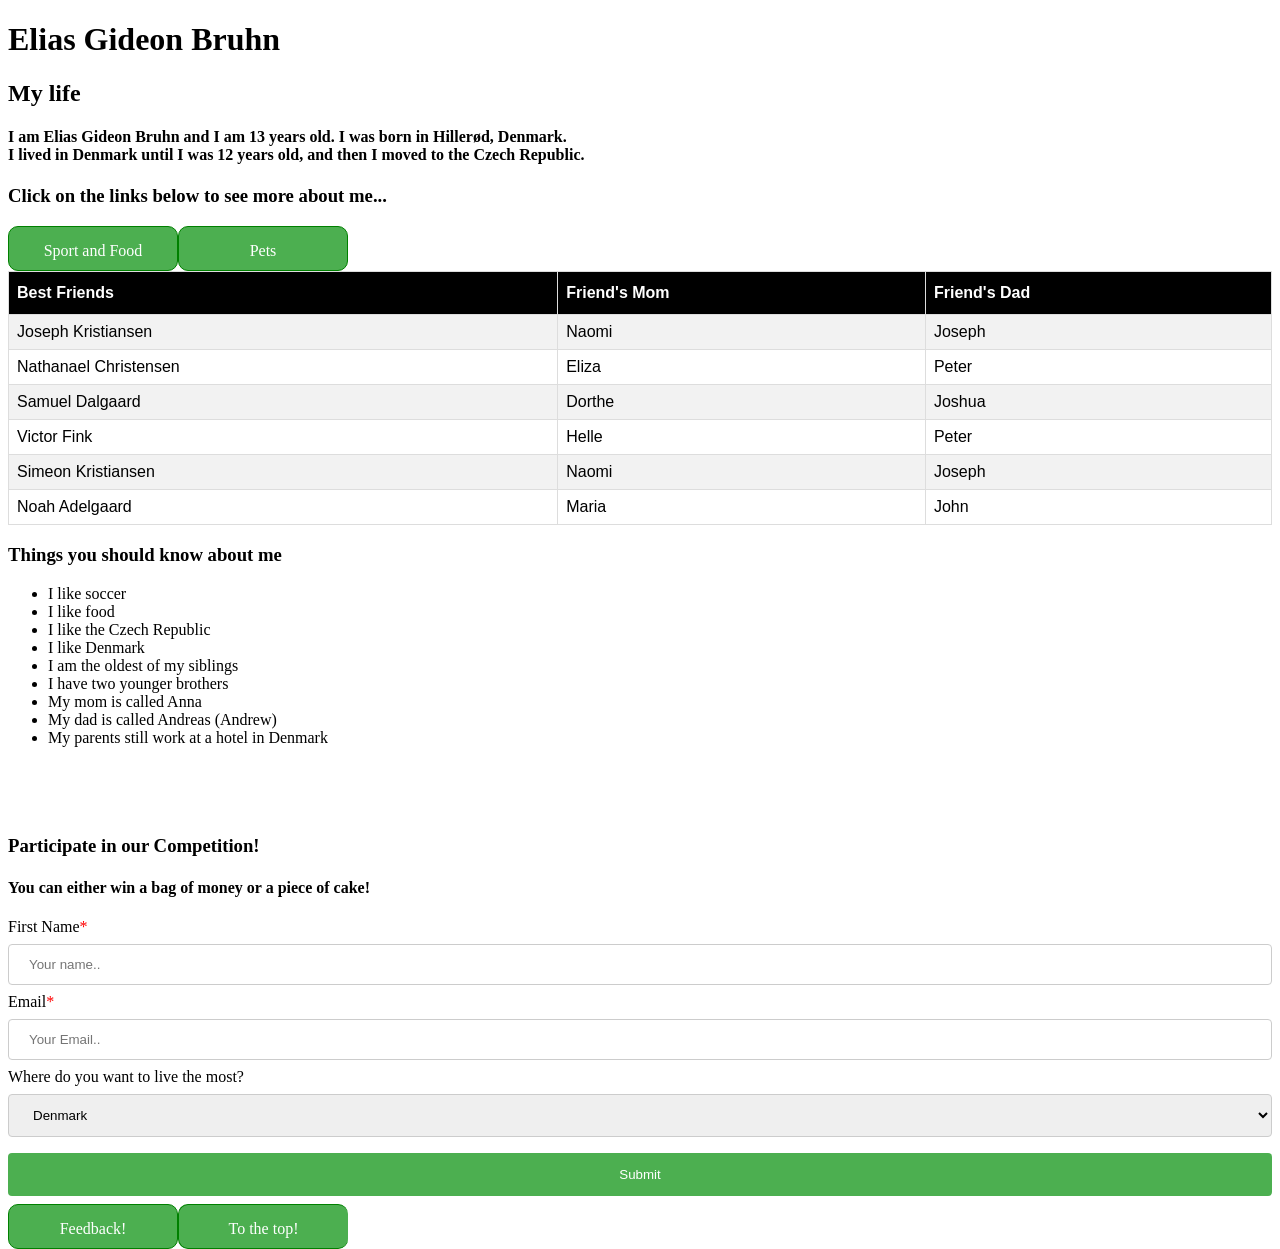
<file: index.html>
<!DOCTYPE html>
<html lang="en">
<head>
  <title>Home</title>
  <link rel="stylesheet" href="/style.css">
</head>
<body>
<h1>Elias Gideon Bruhn</h1>
<h2>My life</h2>
<h4>I am Elias Gideon Bruhn and I am 13 years old. I was born in Hiller&#248;d, Denmark. <br> I lived in Denmark until I was 12 years old, and then I moved to the Czech Republic.<br></h4>
<h3>Click on the links below to see more about me... </h3>

<a href="Sport%20and%20food.html"><button>Sport and Food</button></a>
<a href="pets.html"><button>Pets</button></a>

<table id="customers">
  <tr>
    <th>Best Friends</th>
    <th>Friend's Mom</th>
    <th>Friend's Dad</th>
  </tr>
  <tr>
    <td>Joseph Kristiansen</td>
    <td>Naomi</td>
    <td>Joseph</td>
  </tr>
  <tr>
    <td>Nathanael Christensen</td>
    <td>Eliza</td>
    <td>Peter</td>
  </tr>
  <tr>
    <td>Samuel Dalgaard</td>
    <td>Dorthe</td>
    <td>Joshua</td>
  </tr>
  <tr>
    <td>Victor Fink</td>
    <td>Helle</td>
    <td>Peter</td>
  </tr>
  <tr>
    <td>Simeon Kristiansen</td>
    <td>Naomi</td>
    <td>Joseph</td>
  </tr>
  <tr>
    <td>Noah Adelgaard</td>
    <td>Maria</td>
    <td>John</td>

  </tr>
</table>


<h3>Things you should know about me</h3>
<ul><li>I like soccer</li>
  <li>I like food</li>
  <li>I like the Czech Republic</li>
  <li>I like Denmark</li>
  <li>I am the oldest of my siblings</li>
  <li>I have two younger brothers</li>
  <li>My mom is called Anna</li>
  <li>My dad is called Andreas (Andrew)</li>
  <li>My parents still work at a hotel in Denmark</li></ul>
<br><br><br>




<h3>Participate in our Competition!</h3>
<h4>You can either win a bag of money or a piece of cake!</h4>

<form action="competition.html">
  <label for="fname">First Name<span>*</span></label>
  <input type="text" id="fname" name="firstname" placeholder="Your name.." required>

  <label for="email">Email<span>*</span></label>
  <input type="text" id="email" name="email_address" placeholder="Your Email.." required>

  <label for="country">Where do you want to live the most?</label>
  <select id="country" name="country">
    <option value="Denmark">Denmark</option>
    <option value="Czechia">Czechia</option>
    <option value="Usa">USA</option>
  </select>


  <input type="submit" value="Submit">
</form>

<a href="mailto:eliasbruhn123@gmail.com?subject=Feedback to your website"><button>Feedback!</button></a>
<button class="to-the-top" onclick="toTheTop()">To the top!</button>
<script src="script.js"></script>
</body>
</html>
</file>
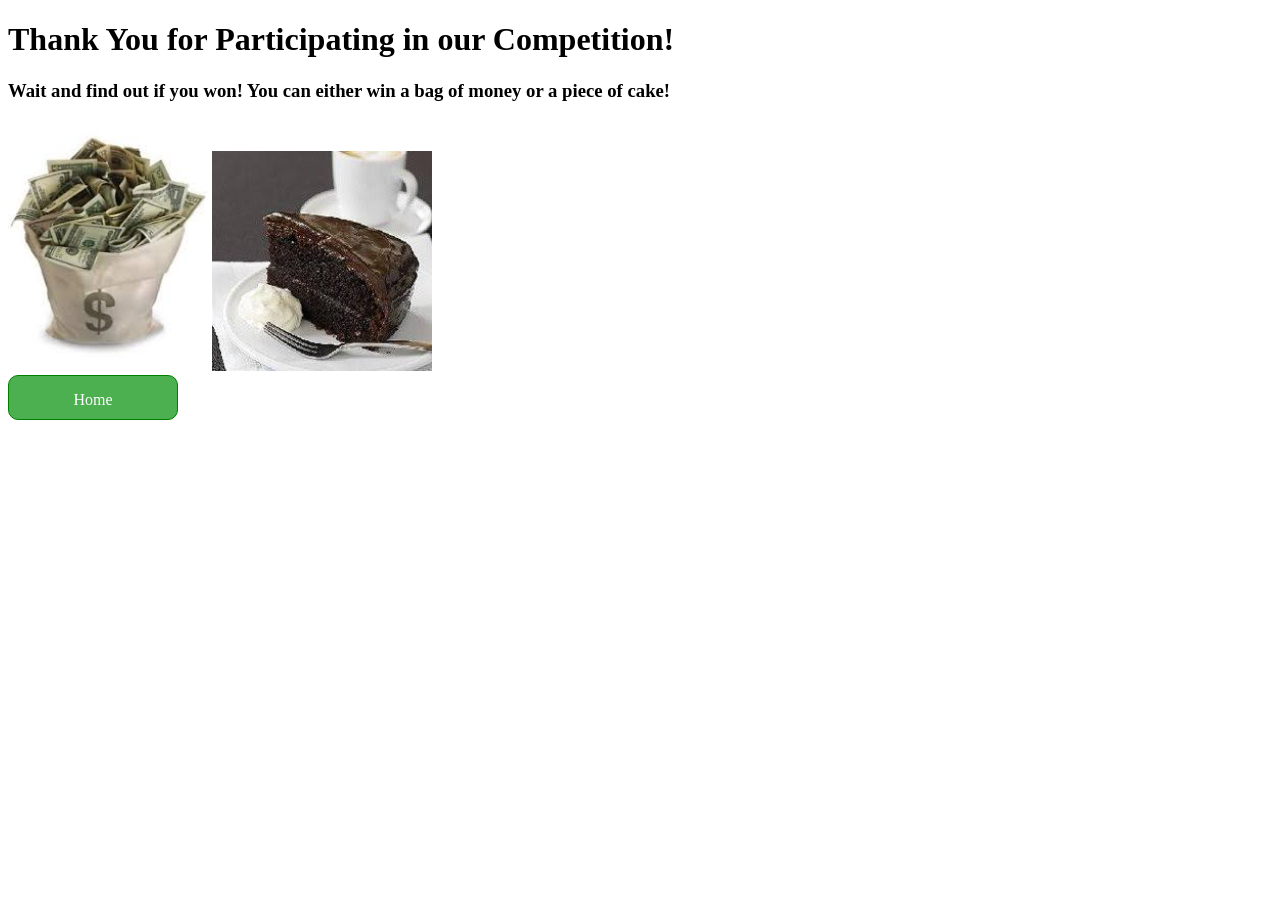
<file: competition.html>
<!DOCTYPE html>
<html lang="en">
<head>
  <title>Thank You!</title>
  <link rel="stylesheet" href="style.css">
</head>

<body>
<h1> Thank You for Participating in our Competition!</h1>
<h3> Wait and find out if you won! You can either win a bag of money or a piece of cake!</h3>
<img alt="money" src="money.jpg" height="250px" width="200px"/>
<img alt="money" src="mobleycake.jpg" height="220px" width="220px"/>
<br>
<a href="index.html"><button class="special-buttons">Home</button></a>
<br><br>
</body>
</html>
</file>
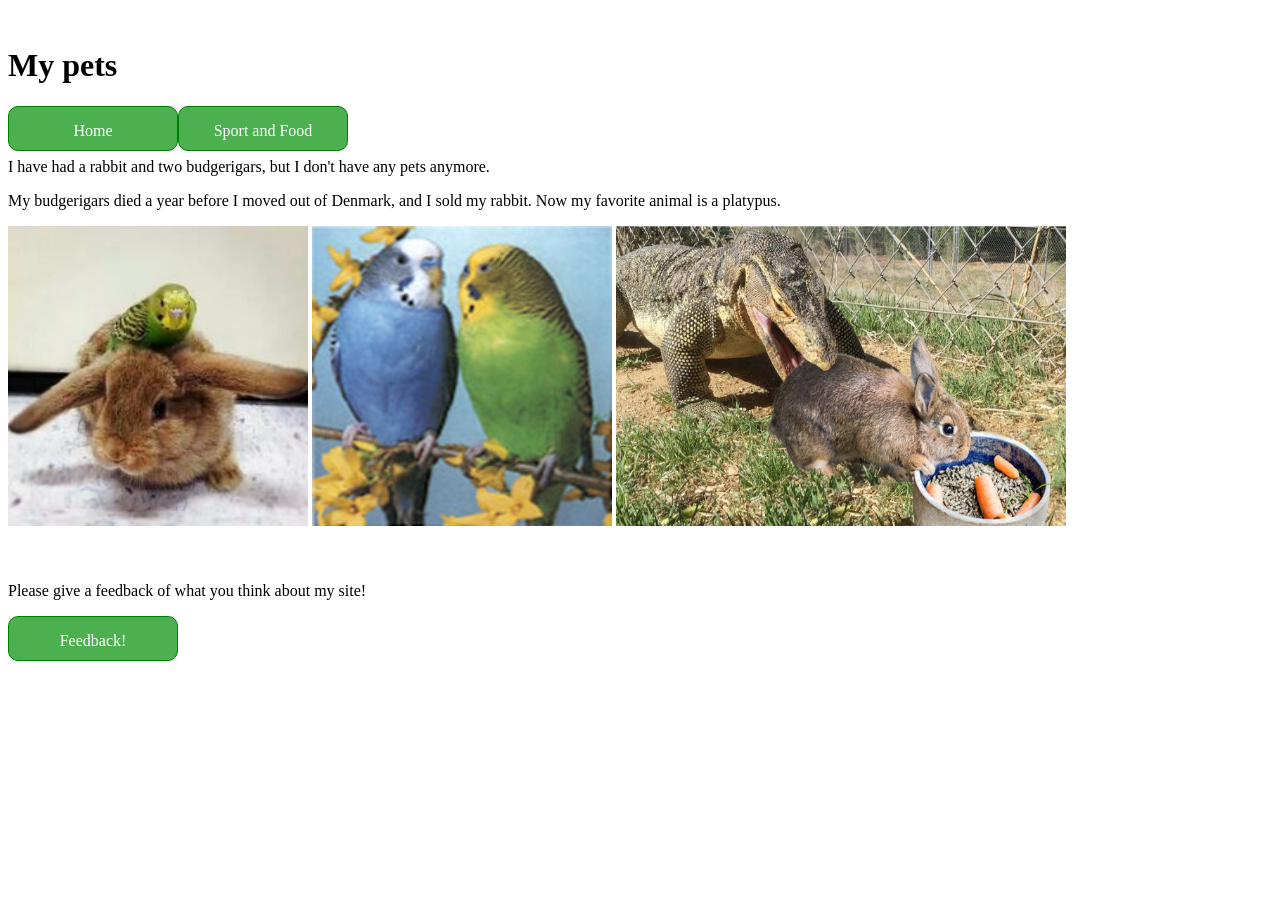
<file: pets.html>
<!DOCTYPE html>
<html lang="en">
<head>
  <title>Pets</title>
  <link rel="stylesheet" href="/style.css">
</head>
<body>
<br>

<h1>My pets</h1>

<a href="index.html"><button>Home</button></a>
<a href="Sport%20and%20food.html"><button>Sport and Food</button></a>
<br><br>
<p>I have had a rabbit and two budgerigars, but I don't have any pets anymore.</p>
<p>My budgerigars died a year before I moved out of Denmark, and I sold my rabbit. Now my favorite animal is a platypus.</p>
<img src="Undulat-kanin.jpg" width="300" height="300" alt="Rabbit and budgerigar"/>
<img src="Undulater.jpg" width="300" height="300 " alt="Budgerigar"/>
<img src="rabbitmeal.jpg" width="450" height="300" alt="Rabbit"/><br><br>
<br>
<p>Please give a feedback of what you think about my site!</p>

<a href="mailto:eliasbruhn123@gmail.com"><button>Feedback!</button></a>
</body>
</html>
</file>
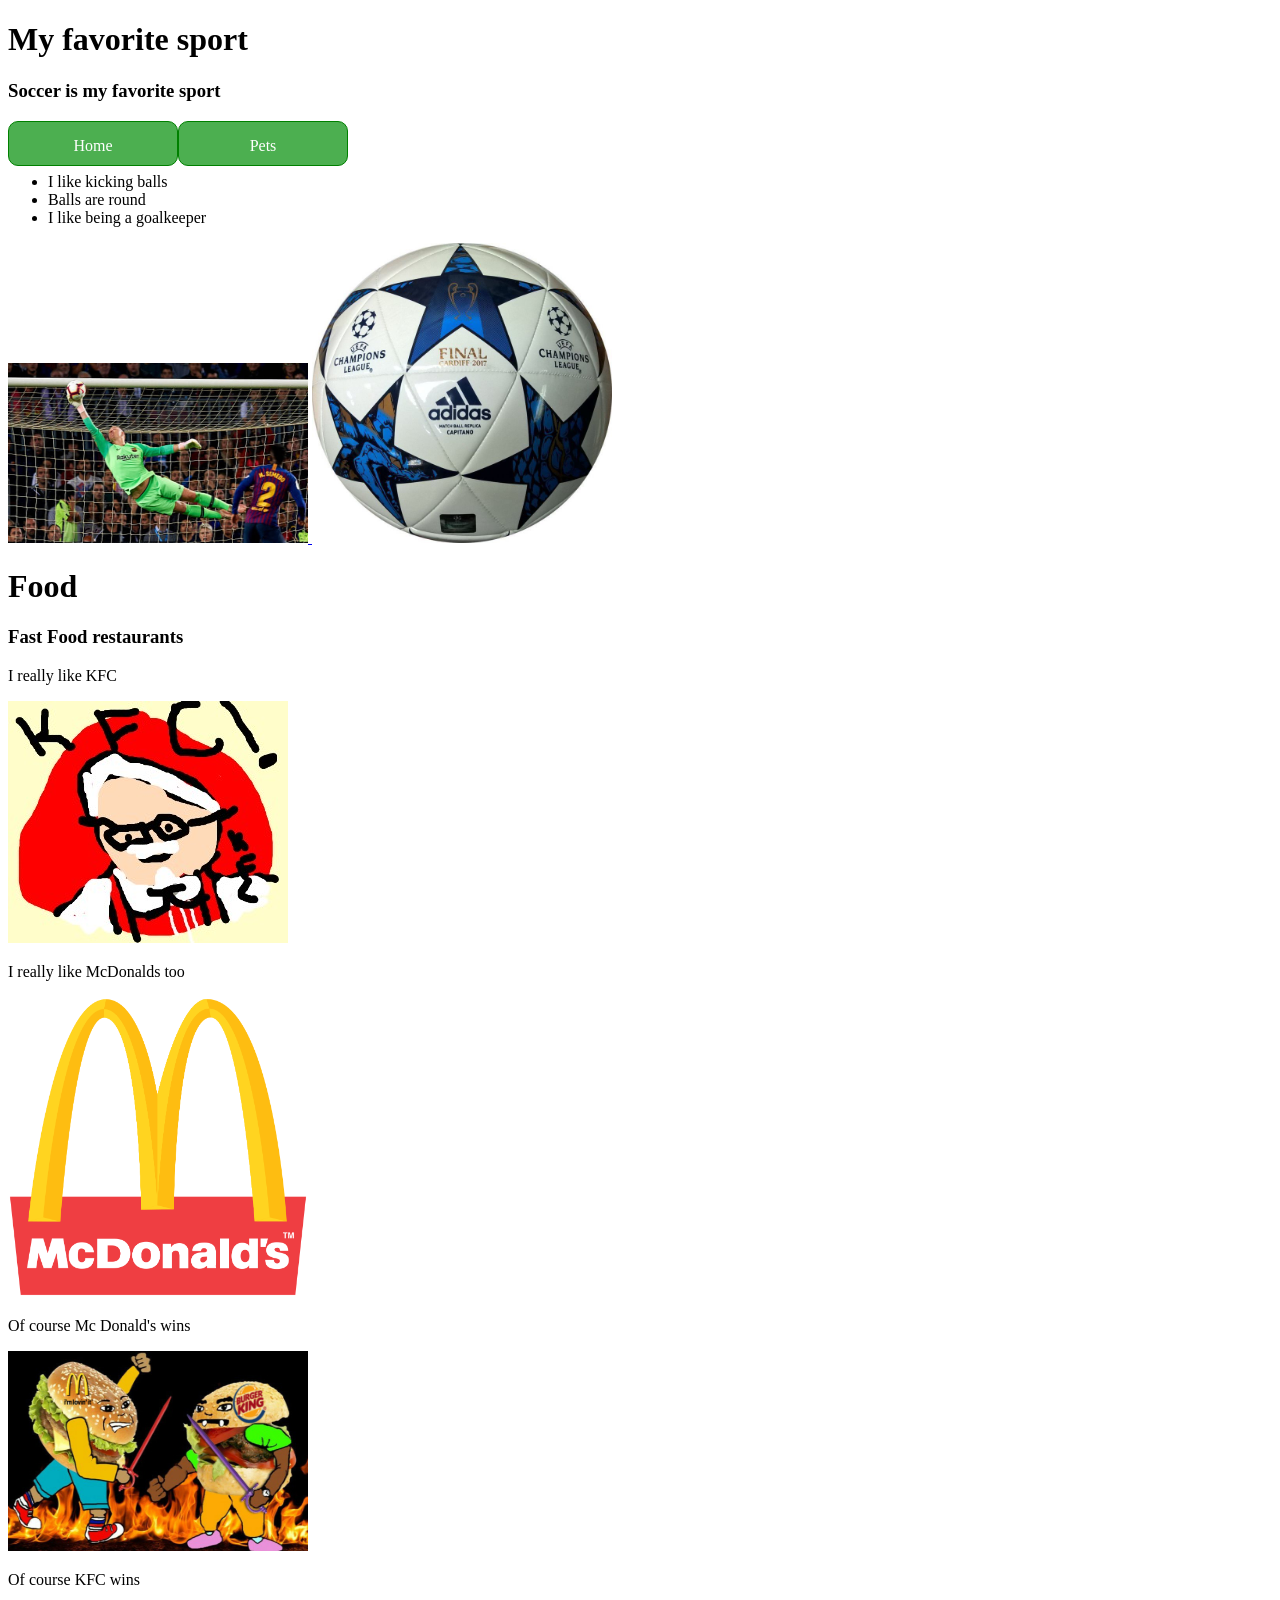
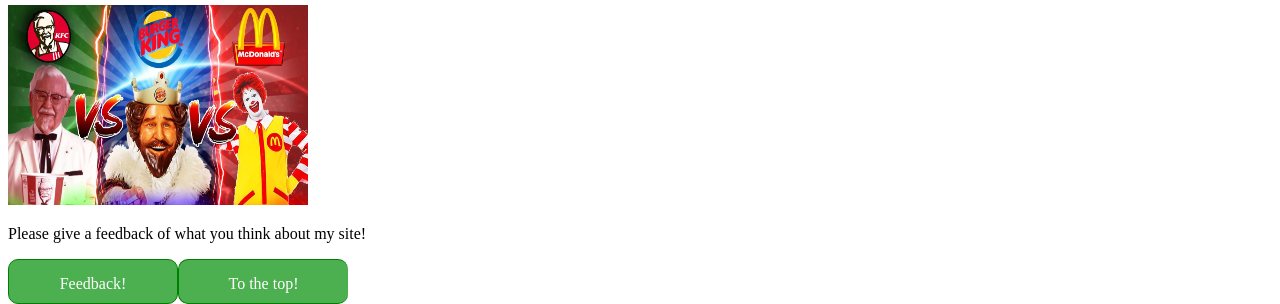
<file: Sport and food.html>
<!DOCTYPE html>
<html lang="en">
<head>
  <title>Sport and Food</title>
  <link rel="stylesheet" href="/style.css">
</head>
<body>

<h1>My favorite sport</h1>
<h3>Soccer is my favorite sport</h3>

<a href="index.html"><button>Home</button></a>
<a href="pets.html"><button>Pets</button></a>
<br><br>
<ul>
  <li>I like kicking balls</li>
  <li>Balls are round</li>
  <li>I like being a goalkeeper</li>
</ul>
<a href="https://www.unisport.dk/maalmandshandsker/604-adidas-malmandshandsker/" target="_blank">
  <img src="goalkeeper.jpg" width="300" height="180" alt="Goalkeeper"/> </a>
<a href="https://www.unisport.dk/fodboldudstyr/593-adidas-fodbolde/" target="_blank">
  <img src="ball.jpg" width="300" height="300" alt="Ball"/>  </a>
<br>
<h1>Food</h1>
<h3>Fast Food restaurants</h3>
<p>I really like KFC</p>
<a href="https://www.kfc.com/" target="_blank">
  <img src="KFC.jpeg" alt="KFC"/> </a>

<p>I really like McDonalds too</p>
<a href="https://www.mcdonalds.com/" target="_blank"></a>
<img src="McDonalds.png" width="300" height="300" alt="McDonalds"/>

<p>Of course Mc Donald's wins</p>
<img src="mc%20vs%20burgerking.jpg" width="300" height="200" alt="McDonalds vs Burgerking"/>
<a href="https://www.mcdonalds.com/" target="_blank"></a>

<p>Of course KFC wins</p>
<a href="https://www.kfc.com/" target="_blank">
  <img src="All%20three.jpg" width="300" height="200" alt="All three"/></a>
<br>
<p>Please give a feedback of what you think about my site!</p>

<a href="mailto:eliasbruhn123@gmail.com"><button>Feedback!</button></a>
<button class="to-the-top" onclick="toTheTop()">To the top!</button>
<script src="script.js"></script>
<br><br>
</body>
</html>
</file>
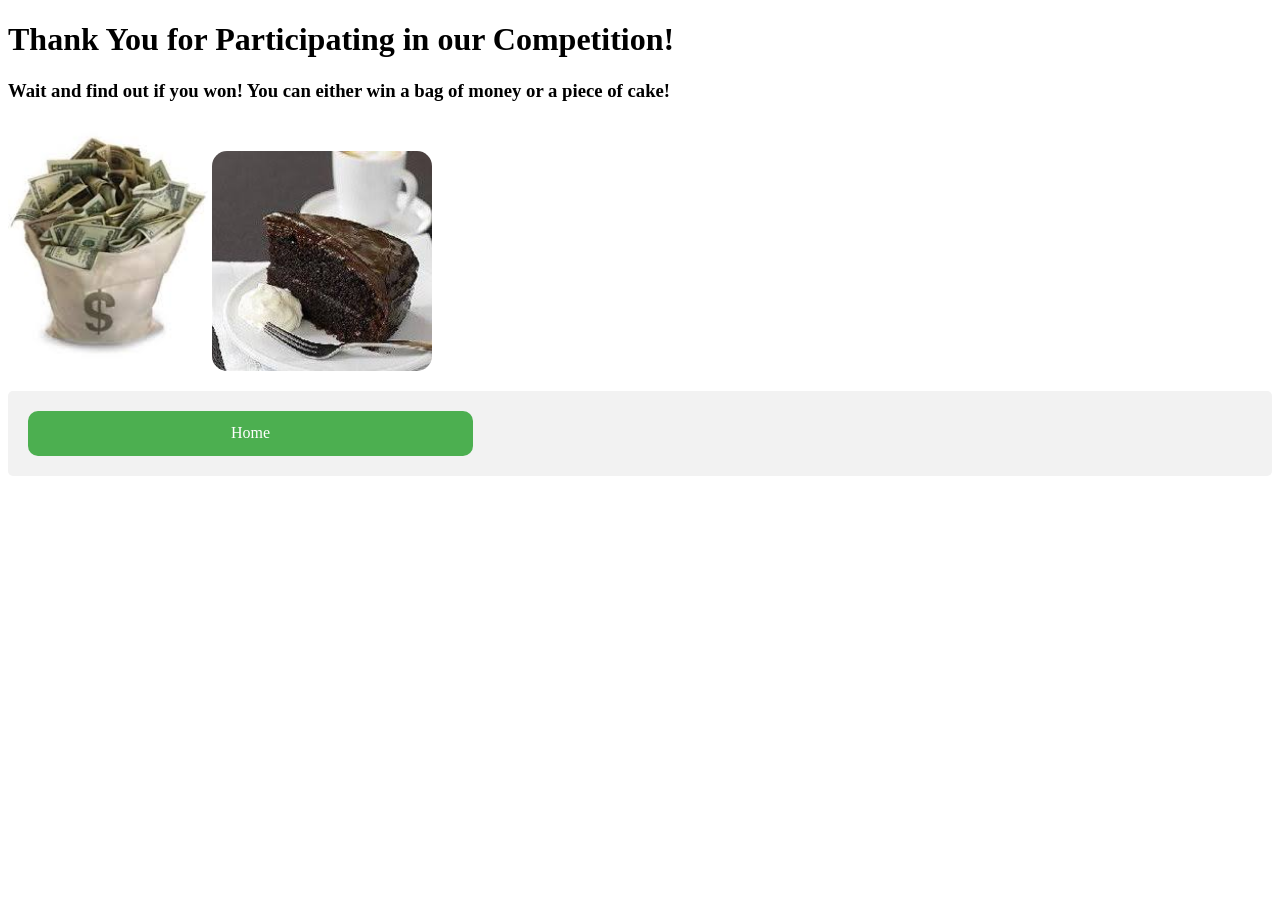
<file: Joseph's styled edition/competition.html>
<!DOCTYPE html>
<html>
<head>
<title>Thank You!</title>
  <link rel="stylesheet" href="/style.css">
</head>

<body>
<h1> Thank You for Participating in our Competition!</h1>
<h3> Wait and find out if you won! You can either win a bag of money or a piece of cake!</h3>
<p>
<img src="money.jpg" height="250px" width="200px"/>
<img src="mobleycake.jpg" height="220px" width="220px"/>

</button>
<p>
<style>
 button {
        background-color: #4CAF50; /* Green */
        border: 1px;
        color: white;
        padding: 15px 32px;
        text-align: center;
        text-decoration: none;
        display: inline-block;
        font-size: 16px;
        font-family: "Century Gothic";
        border-radius: 10px;
        height:45px;
        width:445px;
}
	a {
	color: white; 	
}

	img {
	border-radius: 15px;
}
	html {
	font-family: century gothic;
}
</style>

<form method="get" action="index.html">
  <div class="btn-group">
    <style>
      .btn-group button {
        background-color: #4CAF50; /* Green background */
        border: 0px solid green; /* Green border */
        color: white; /* White text */
        padding: 10px 24px; /* Some padding */
        cursor: pointer; /* Pointer/hand icon */
        float: left; /* Float the buttons side by side */
      }

      /* Clear floats (clearfix hack) */
      .btn-group:after {
        content: "";
        clear: both;
        display: table;
      }

      .btn-group button:not(:last-child) {
        border-right: none; /* Prevent double borders */
      }

      /* Add a background color on hover */
      .btn-group button:hover {
        background-color: #3e8e41;
      }
      a {
        color: white;
      }
      html {
        font-family: "Century Gothic";
      }

    </style>
    <button>Home</button>
  </div>

</form>
</body>
</html>
</file>
<file: style.css>
/* Clear floats (clearfix hack) */
.btn-group:after {
  content: "";
  clear: both;
  display: table;
}

button:not(:last-child), a > button:not(:last-child) {
  border-right: none; /* Prevent double borders */
}

/* Add a background color on hover */
button:hover, a > button:hover {
  background-color: #3e8e41;
}

.to-the-top {
  cursor: pointer;
}

.special-buttons {
  background-color: #4CAF50; /* Green */
  color: white;
  padding: 15px 20px;
  text-align: center;
  text-decoration: none;
  display: inline-block;
  font-size: 16px;
  font-family: "Century Gothic";
  border-radius: 10px;
  height:45px;
  width:170px;
  border: 1px solid green; /* Green border */
  cursor: pointer; /* Pointer/hand icon */
  float: left; /* Float the buttons side by side */
}

.special-buttons:hover {
  background-color: #3e8e41;
}

html {
  font-family: "Century Gothic";
}

#customers {
  font-family: "Trebuchet MS", Arial, Helvetica, sans-serif;
  border-collapse: collapse;
  width: 100%;
}

#customers td, #customers th {
  border: 1px solid #ddd;
  padding: 8px;
}

#customers tr:nth-child(even){background-color: #f2f2f2;}

#customers tr:hover {background-color: #ddd;}

#customers th {
  padding-top: 12px;
  padding-bottom: 12px;
  text-align: left;
  background-color: #000000;
  color: white;
}

input[type=text], select {
  width: 100%;
  padding: 12px 20px;
  margin: 8px 0;
  display: inline-block;
  border: 1px solid #ccc;
  border-radius: 4px;
  box-sizing: border-box;
}

input[type=submit] {
  width: 100%;
  background-color: #4CAF50;
  color: white;
  padding: 14px 20px;
  margin: 8px 0;
  border: none;
  border-radius: 4px;
  cursor: pointer;
}

input[type=submit]:hover {
  background-color: #45a049;
}

div {
  border-radius: 5px;
  background-color: #f2f2f2;
  padding: 20px;
}
button, a > button {
  background-color: #4CAF50; /* Green */
  color: white;
  padding: 15px 20px;
  text-align: center;
  text-decoration: none;
  display: inline-block;
  font-size: 16px;
  font-family: "Century Gothic";
  border-radius: 10px;
  height:45px;
  width:170px;
  border: 1px solid green; /* Green border */
  cursor: pointer; /* Pointer/hand icon */
  float: left; /* Float the buttons side by side */
}

span {
  color: red;
}
</file>
